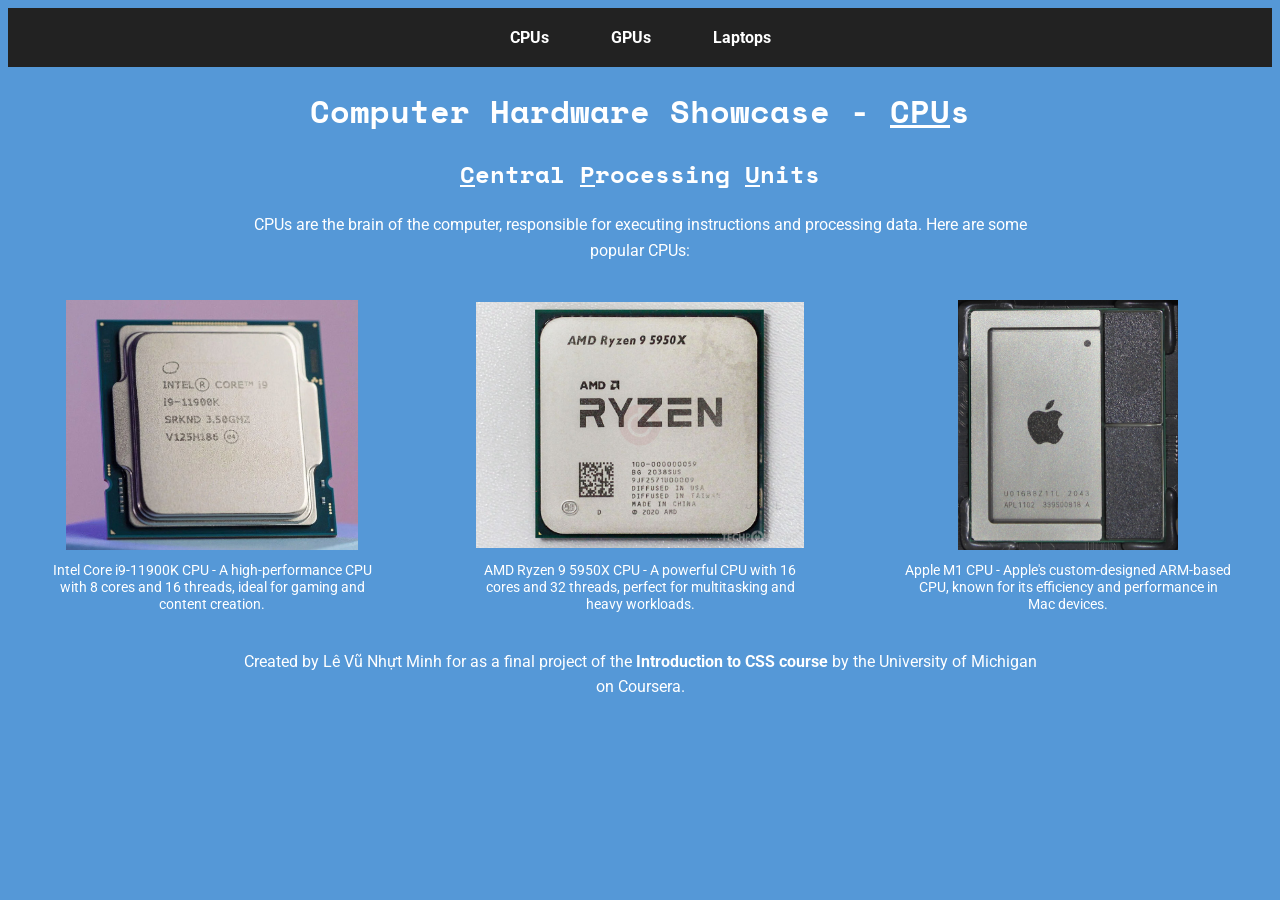
<file: CSS-week4-FinalProject/cpus.html>
<!DOCTYPE html>
<html lang="en">
<head>
    <meta charset="UTF-8">
    <meta name="viewport" content="width=device-width, initial-scale=1.0">
    <title>Computer Hardware Showcase - CPUs</title>
    <link rel="stylesheet" href="css/style.css">
</head>
<body>
    <a href="#main-content" class="skip-link">Skip to main content</a>
    <header>
        <nav>
            <ul>
                <li><a href="cpus.html">CPUs</a></li>
                <li><a href="gpus.html">GPUs</a></li>
                <li><a href="laptops.html">Laptops</a></li>
            </ul>
        </nav>
        <h1>Computer Hardware Showcase - <u>CPU</u>s</h1>
    </header>
    <main id="main-content">
        <h2><u>C</u>entral <u>P</u>rocessing <u>U</u>nits</h2>
        <p>CPUs are the brain of the computer, responsible for executing instructions and processing data. Here are some popular CPUs:</p>
    <div class="cpu-grid">
        <figure>
            <img src="images/cpus/intel_core_i9_11900k.jpg" alt="Intel Core i9-11900K CPU">
            <figcaption>
                Intel Core i9-11900K CPU - A high-performance CPU with 8 cores and 16 threads, ideal for gaming and content creation.
            </figcaption>
        </figure>
        <figure>
            <img src="images/cpus/amd_ryzen_9_5950x.jpg" alt="AMD Ryzen 9 5950X CPU">
            <figcaption>
                AMD Ryzen 9 5950X CPU - A powerful CPU with 16 cores and 32 threads, perfect for multitasking and heavy workloads.
            </figcaption>
        </figure>
        <figure>
            <img src="images/cpus/apple_m1.jpg" alt="Apple M1 CPU">
            <figcaption>
                Apple M1 CPU - Apple's custom-designed ARM-based CPU, known for its efficiency and performance in Mac devices.
            </figcaption>
        </figure>
    </div>
    </main>
</body>
<footer>
    <p>Created by Lê Vũ Nhựt Minh for as a final project of the <a href="https://www.coursera.org/learn/introcss/home/welcome">Introduction to CSS course</a> by the University of Michigan on Coursera.</p>
</footer>
</html>
</file>
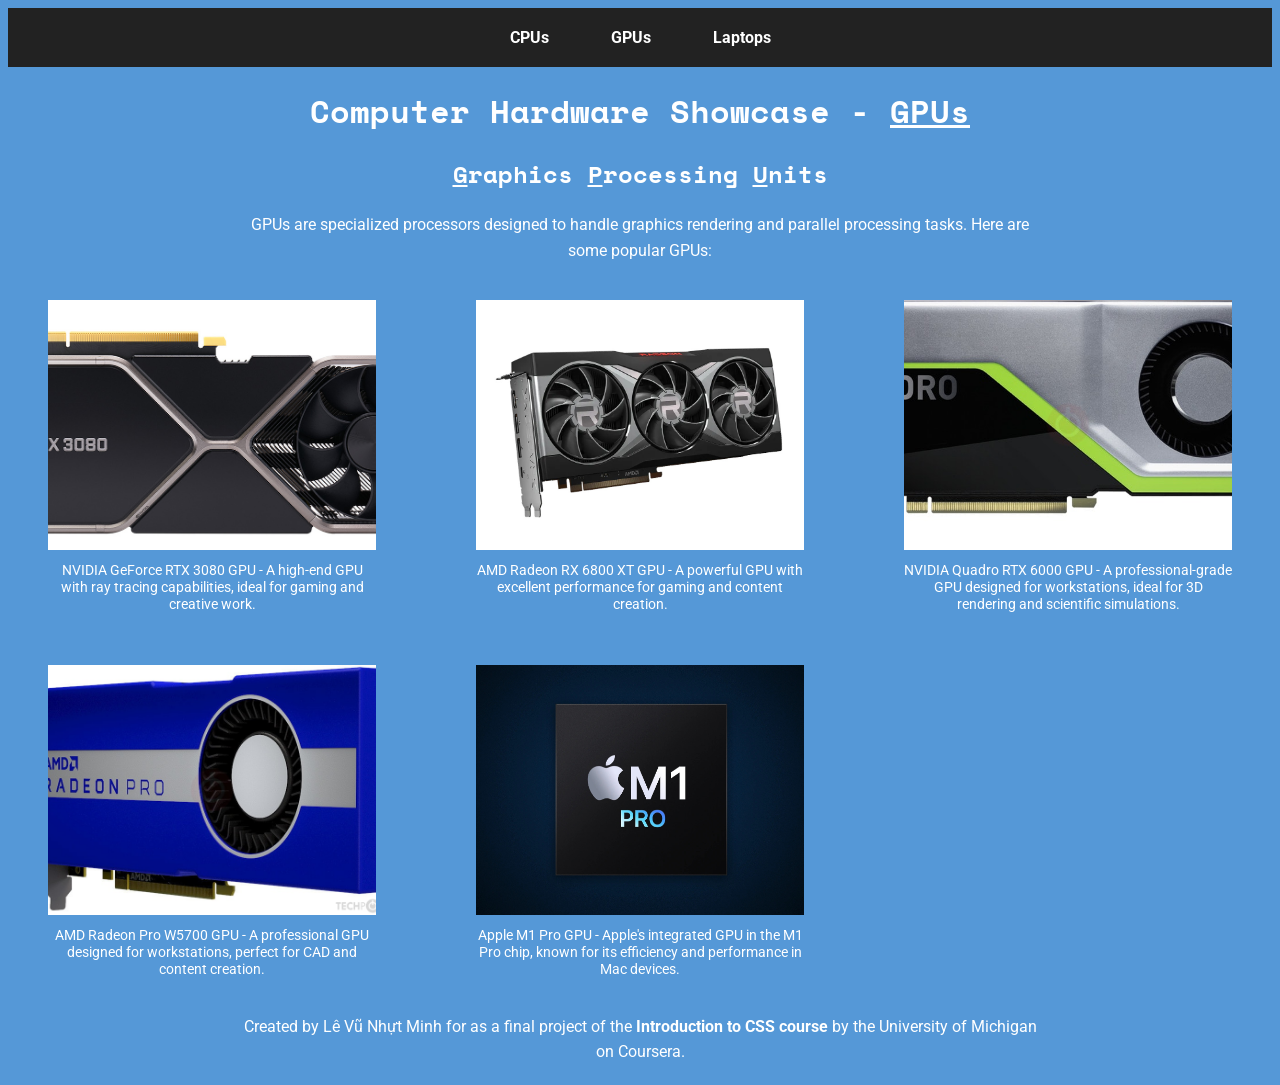
<file: CSS-week4-FinalProject/gpus.html>
<!DOCTYPE html>
<html lang="en">
<head>
    <meta charset="UTF-8">
    <meta name="viewport" content="width=device-width, initial-scale=1.0">
    <title>Computer Hardware Showcase - GPUs</title>
    <link rel="stylesheet" href="css/style.css">
</head>
<body>
    <a href="#main-content" class="skip-link">Skip to main content</a>
    <header>
        <nav>
            <ul>
                <li><a href="cpus.html">CPUs</a></li>
                <li><a href="gpus.html">GPUs</a></li>
                <li><a href="laptops.html">Laptops</a></li>
            </ul>
        </nav>
        <h1>Computer Hardware Showcase - <u>GPUs</u></h1>
    </header>
    <main id="main-content">
        <h2><u>G</u>raphics <u>P</u>rocessing <u>U</u>nits</h2>
        <p>GPUs are specialized processors designed to handle graphics rendering and parallel processing tasks. Here are some popular GPUs:</p>
    </main>
    <div class="gpu-grid">
        <figure>
            <img src="images/gpus/nvidia_geforce_rtx_3080.jpg" alt="NVIDIA GeForce RTX 3080 GPU">
            <figcaption>NVIDIA GeForce RTX 3080 GPU - A high-end GPU with ray tracing capabilities, ideal for gaming and creative work.</figcaption>
        </figure>
        <figure>
            <img src="images/gpus/amd_radeon_rx_6800_xt.jpg" alt="AMD Radeon RX 6800 XT GPU">
            <figcaption>AMD Radeon RX 6800 XT GPU - A powerful GPU with excellent performance for gaming and content creation.</figcaption>
        </figure>
        <figure>
            <img src="images/gpus/nvidia_quadro_rtx_6000.jpg" alt="NVIDIA Quadro RTX 6000 GPU">
            <figcaption>NVIDIA Quadro RTX 6000 GPU - A professional-grade GPU designed for workstations, ideal for 3D rendering and scientific simulations.</figcaption>
        </figure>
        <figure>
            <img src="images/gpus/amd_radeon_pro_w5700.jpg" alt="AMD Radeon Pro W5700 GPU">
            <figcaption>AMD Radeon Pro W5700 GPU - A professional GPU designed for workstations, perfect for CAD and content creation.</figcaption>
        </figure>
        <figure>
            <img src="images/gpus/apple_m1_pro.jpg" alt="Apple M1 Pro GPU">
            <figcaption>Apple M1 Pro GPU - Apple's integrated GPU in the M1 Pro chip, known for its efficiency and performance in Mac devices.</figcaption>
        </figure>
    </div>
</body>
<footer>
    <p>Created by Lê Vũ Nhựt Minh for as a final project of the <a href="https://www.coursera.org/learn/introcss/home/welcome">Introduction to CSS course</a> by the University of Michigan on Coursera.</p>
</footer>
</html>
</file>
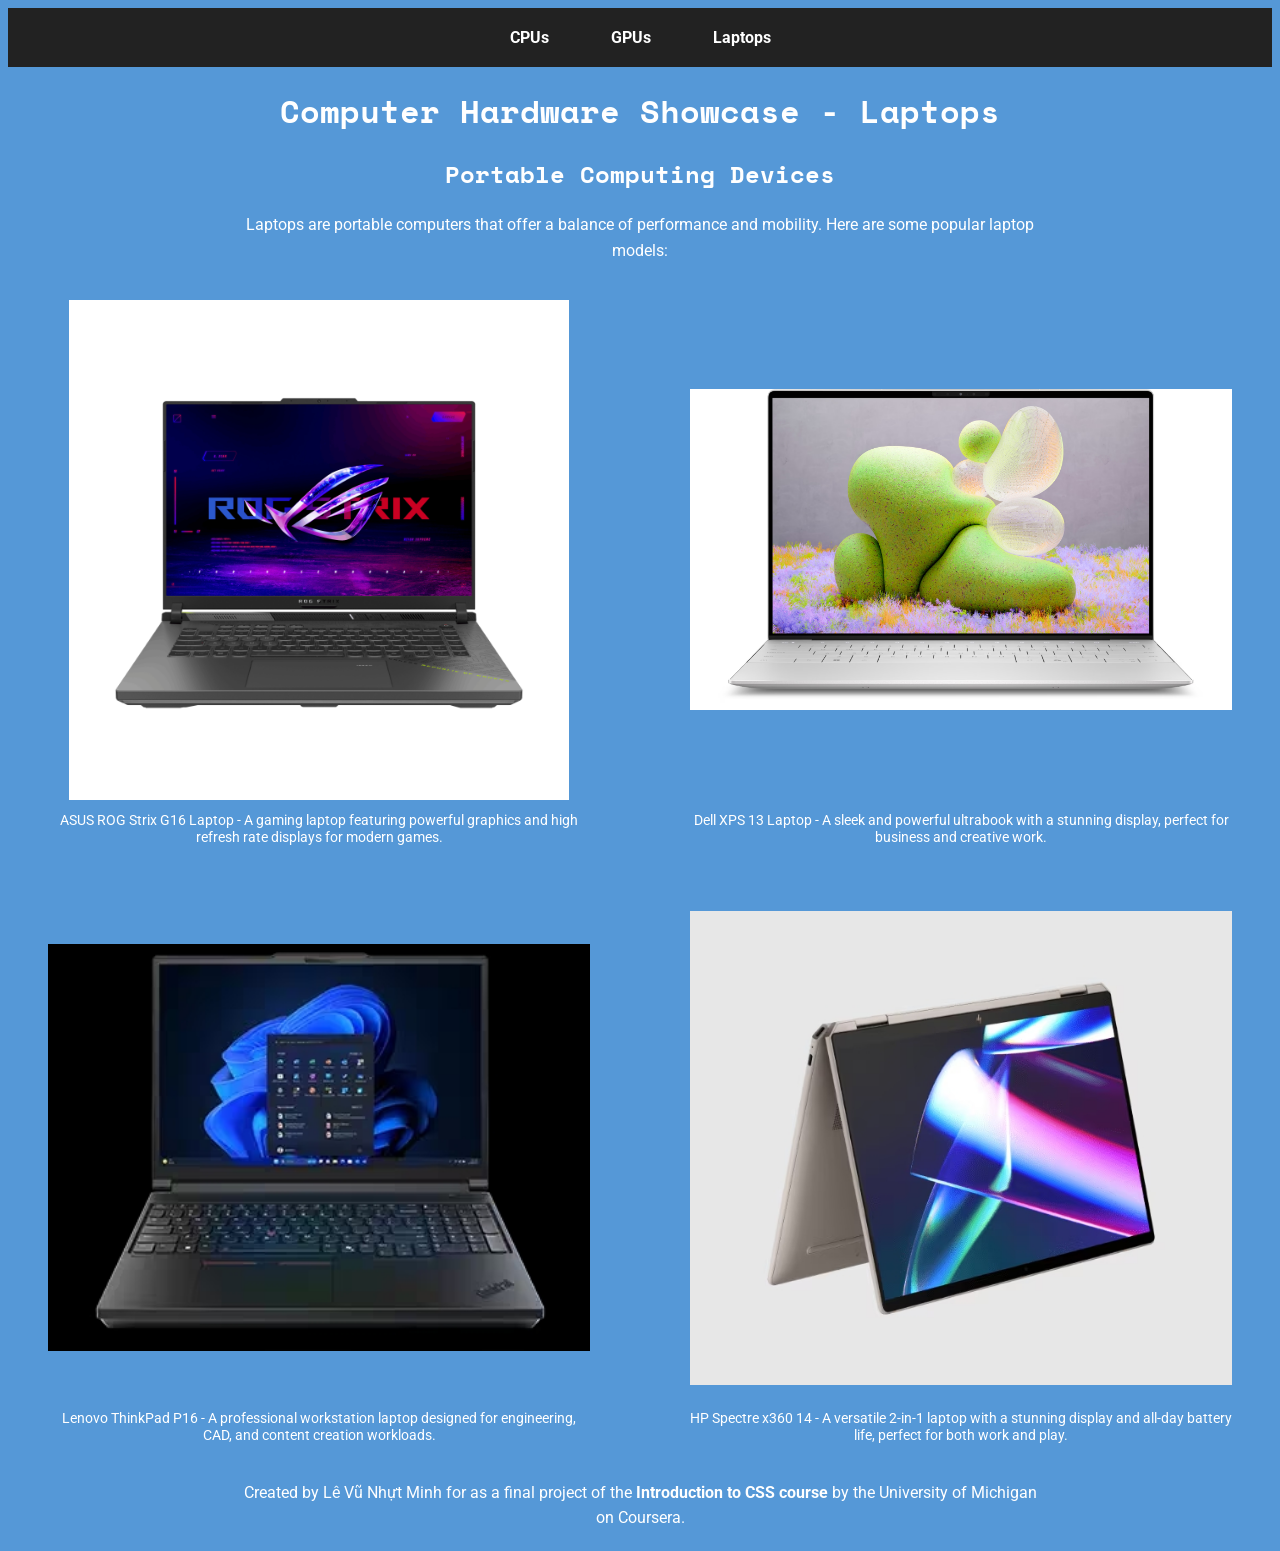
<file: CSS-week4-FinalProject/laptops.html>
<!DOCTYPE html>
<html lang="en">
<head>
    <meta charset="UTF-8">
    <meta name="viewport" content="width=device-width, initial-scale=1.0">
    <title>Computer Hardware Showcase - Laptops</title>
    <link rel="stylesheet" href="css/style.css">
</head>
<body>
    <a href="#main-content" class="skip-link">Skip to main content</a>
    <header>
        <nav>
            <ul>
                <li><a href="cpus.html">CPUs</a></li>
                <li><a href="gpus.html">GPUs</a></li>
                <li><a href="laptops.html">Laptops</a></li>
            </ul>
        </nav>
        <h1>Computer Hardware Showcase - Laptops</h1>
    </header>
    <main id="main-content">
        <h2>Portable Computing Devices</h2>
        <p>Laptops are portable computers that offer a balance of performance and mobility. Here are some popular laptop models:</p>
    </main>
    <div class="laptop-grid">
        <figure>
            <img src="images/laptops/asus_rog_strix_g16.jpg" alt="ASUS ROG Strix G16 Laptop">
            <figcaption>
                ASUS ROG Strix G16 Laptop - A gaming laptop featuring powerful graphics and high refresh rate displays for modern games.
            </figcaption>
        </figure>
        <figure>
            <img src="images/laptops/dell_xps_13.jpg" alt="Dell XPS 13 Laptop">
            <figcaption>
                Dell XPS 13 Laptop - A sleek and powerful ultrabook with a stunning display, perfect for business and creative work.
            </figcaption>
        </figure>
        <figure>
            <img src="images/laptops/lenovo_thinkpad_p16.jpg" alt="Lenovo ThinkPad P16 Laptop">
            <figcaption>
                Lenovo ThinkPad P16 - A professional workstation laptop designed for engineering, CAD, and content creation workloads.
            </figcaption>
        </figure>
        <figure>
            <img src="images/laptops/hp_spectre_x360_14.jpg" alt="HP Spectre x360 14 Laptop">
            <figcaption>
                HP Spectre x360 14 - A versatile 2-in-1 laptop with a stunning display and all-day battery life, perfect for both work and play.
            </figcaption>
        </figure>
    </div>
</body>
<footer>
    <p>Created by Lê Vũ Nhựt Minh for as a final project of the <a href="https://www.coursera.org/learn/introcss/home/welcome">Introduction to CSS course</a> by the University of Michigan on Coursera.</p>
</html>
</file>
<file: CSS-week4-FinalProject/css/style.css>
@import url('https://fonts.googleapis.com/css2?family=Nunito:ital,wght@0,200..1000;1,200..1000&family=Roboto:ital,wght@0,100..900;1,100..900&family=Space+Mono:ital,wght@0,400;0,700;1,400;1,700&display=swap');

body {
    background-color: #5598d7;
}

nav{
    display: flex;
    justify-content: center;
    gap: 20px;
    padding: 15px;
    background: #222;
}

nav {
    display: flex;
    justify-content: center;
    gap: 40px;
    background-color: #222;
    padding: 20px;
}

nav ul {
    font-family: "Roboto", sans-serif;
    color: white;
    display: flex;
    justify-content: center;
    gap: 30px;
    list-style: none;
    padding: 0;
    margin: 0;
}

nav a {
    color: white;
    text-decoration: none;
    font-weight: bold;
    padding: 8px 16px;
    transition: transform 0.2s, background-color 0.2s;
}

nav a:hover {
    background-color: #444;
    transform: scale(1.1);
    border-radius: 8px;
}

h1 {
    font-family: "Space Mono", monospace;
    color: white;
    font-weight: 700;
    font-style: normal;
    text-align: center;
    margin-top: 20px;
}

h2 {
    font-family: "Space Mono", monospace;
    color: white;
    font-weight: 700;
    font-style: normal;
    text-align: center;
}

p {
    font-family: "Roboto", sans-serif;
    color: white;
    line-height: 1.6;
    text-align: justify;
    max-width: 800px;
    text-align: center;
    margin: 20px auto;
}

figcaption {
    font-family: "Roboto", sans-serif;
    color: white;
    font-size: 0.9em;
    text-align: center;
    margin-top: 8px;
}

.skip-link {
    position: absolute;
    left: -9999px;
}

.skip-link:focus {
    left: 10px;
    top: 10px;
    transition: left 0.2s ease;
}

.cpu-grid {
    display: grid;
    grid-template-columns: repeat(3, 1fr);
    gap: 20px;
}

.cpu-grid img {
    width: 100%;
    height: 250px;
    object-fit: contain;
}

.gpu-grid {
    display: grid;
    grid-template-columns: repeat(3, 1fr);
    gap: 20px;
}

.gpu-grid img {
    width: 100%;
    height: 250px;
    object-fit: cover;
}

.laptop-grid {
    display: grid;
    grid-template-columns: repeat(2, 1fr);
    gap: 20px;
}

.laptop-grid img {
    width: 100%;
    height: 500px;
    object-fit: contain;
}

footer a {
    color: white;
    text-decoration: none;
    font-weight: bold;
}
</file>
